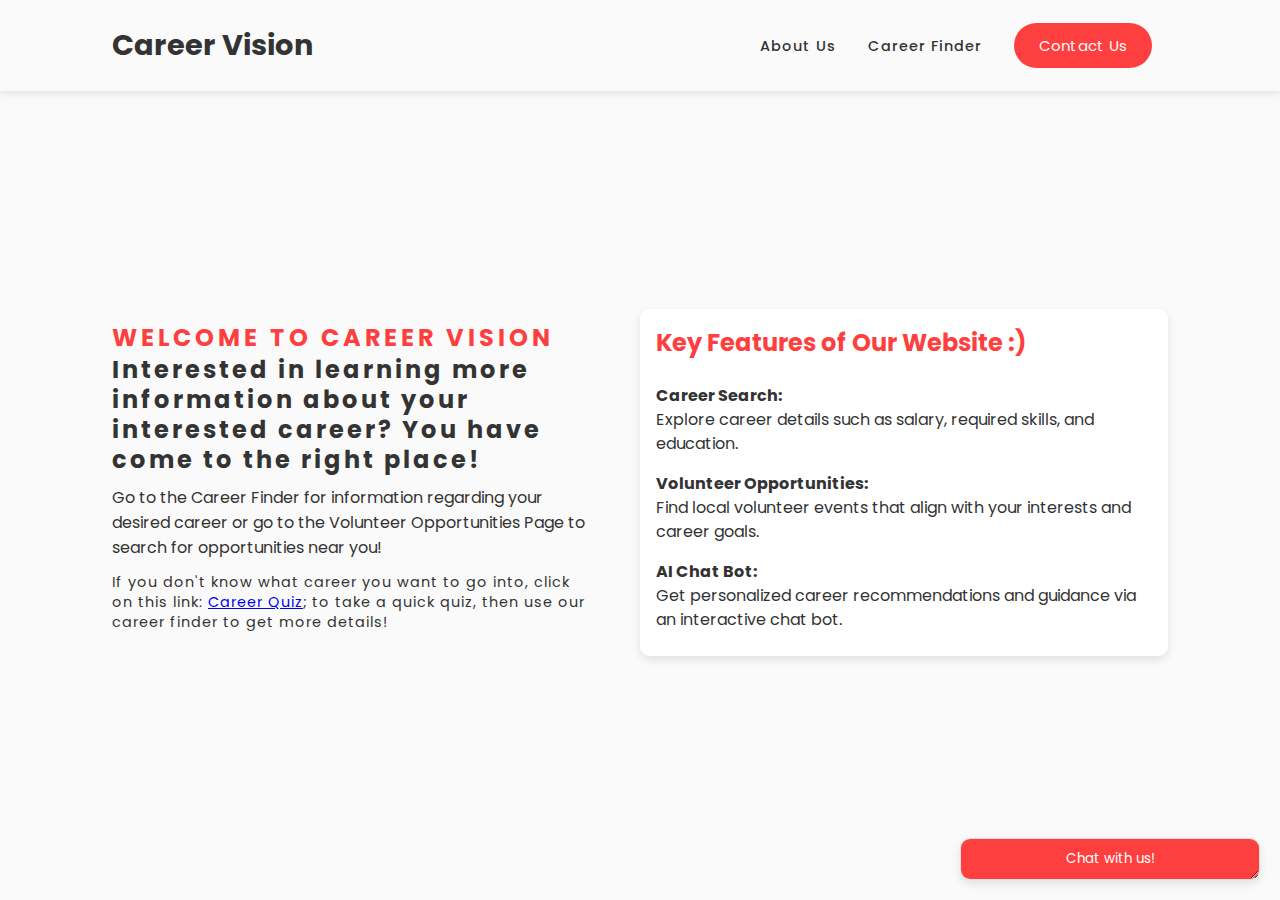
<file: index.html>
<!DOCTYPE html>
<html lang="en">
<head>
    <meta charset="UTF-8">
    <meta name="viewport" content="width=device-width, initial-scale=1.0">
    <title>Modern Career Info</title>
    <link href="https://fonts.googleapis.com/css2?family=Poppins:wght@400;500&display=swap" rel="stylesheet">
    <link rel="stylesheet" href="styles.css">
    <style>
        /* Chatbot styles */
        .chatbot-container {
            position: fixed;
            bottom: 20px;
            right: 20px;
            width: 300px;
            display: flex;
            flex-direction: column;
            border: 1px solid #ddd;
            border-radius: 10px;
            overflow: hidden;
            background-color: #fff;
            box-shadow: 0 4px 10px rgba(0, 0, 0, 0.1);
            resize: both; /* Allow resizing */
            min-width: 200px; /* Set minimum width */
            min-height: 40px; /* Set minimum height */
        
        }
        
        .chatbot-header {
            background-color: #fe3f40;
            color: white;
            padding: 10px;
            font-weight: bold;
            text-align: center;
        }

        .chatbot-history {
            height: 200px;
            overflow-y: auto;
            padding: 10px;
            border-bottom: 1px solid #ddd;
            flex-grow: 1;
        }

        .chatbot-input {
            width: 100%;
            padding: 10px;
            border: none;
            border-top: 1px solid #ddd;
            resize: none;
        }

        .chatbot-send {
            background-color: #fe3f40;
            color: white;
            border: none;
            padding: 10px;
            cursor: pointer;
            width: 100%;
        }

        .chatbot-send:hover {
            background-color: #e63939;
        }

        .chatbot-box {
            display: none;
        }

        .chatbot-box.active {
            display: flex;
            flex-direction: column;
        }
    </style>
</head>
<body>

    <div class="nav">
        <div class="logo">
            <h2>Career Vision</h2>
        </div>
        <div class="navigation">
            <ul>
                <li><a href="/aboutus.html">About Us</a></li>
                <li><a href="http://localhost:8000">Career Finder</a></li>
                <li><a href="#"><span>Contact Us</span></a></li>
            </ul>
        </div>
    </div>

    <div class="banner">
        <div class="text">
            <h1>Welcome to Career Vision</h1>
            <h2>Interested in learning more information about your interested career? You have come to the right place!</h2>
            <p2>Go to the Career Finder for information regarding your desired career or go to the Volunteer Opportunities Page to search for opportunities near you!</p2>
            <p></p>
            <p>If you don't know what career you want to go into, click on this link: <a href="https://www.careeronestop.org/Toolkit/Careers/interest-assessment-questions.aspx#000000000000000000000000000000" target="_blank">Career Quiz</a>; to take a quick quiz, then use our career finder to get more details!</p>

        </div>
        <div class="features">
            <h2>Key Features of Our Website :)</h2>
            <ul>
                <li><strong>Career Search:</strong><br>Explore career details such as salary, required skills, and education.</li>
                <li><strong>Volunteer Opportunities:</strong><br>Find local volunteer events that align with your interests and career goals.</li>
                <li><strong>AI Chat Bot:</strong><br>Get personalized career recommendations and guidance via an interactive chat bot.</li>
            </ul>
        </div>
    </div>

    <!-- Chatbot HTML -->
    <div class="chatbot-container">
        <button class="chatbot-toggle">Chat with us!</button>
        <div class="chatbot-box">
            <div class="chatbot-header">Career Advisor Chatbot</div>
            <div class="chatbot-history"></div>
            <textarea class="chatbot-input" placeholder="Type your message..."></textarea>
            <button class="chatbot-send">Send</button>
        </div>
    </div>

    <script type="importmap">
        {
          "imports": {
            "@google/generative-ai": "https://esm.run/@google/generative-ai"
          }
        }
    </script>

    <script type="module">
        import { GoogleGenerativeAI } from "@google/generative-ai";
    
        const genAI = new GoogleGenerativeAI('AIzaSyAPLEHp-EgmbZgMxhQXZ1LVrd5BcFBhMFo');
    
        const chatbotToggle = document.querySelector(".chatbot-toggle");
        const chatbotBox = document.querySelector(".chatbot-box");
        const chatbotHistory = document.querySelector(".chatbot-history");
        const chatInput = document.querySelector(".chatbot-input");
        const sendChatBtn = document.querySelector(".chatbot-send");
    
        let isFirstMessage = true; // Flag to track if it's the first message
    
        chatbotToggle.addEventListener("click", () => {
            chatbotBox.classList.toggle("active");
            chatbotToggle.textContent = chatbotBox.classList.contains("active") ? "Close Chat" : "Chat with us!";
    
            if (chatbotBox.classList.contains("active") && isFirstMessage) {
                chatbotHistory.innerHTML += `<div><strong>Bot:</strong> Welcome to Career Vision! Please enter the career that you are interested in:</div>`;
                isFirstMessage = false; // Set the flag to false after the first message
                chatbotHistory.scrollTop = chatbotHistory.scrollHeight; // Auto-scroll to bottom
            }
        });
    
        const handleChat = async () => {
            const userMessage = chatInput.value.trim();
            if (!userMessage) return;
    
            // Clear input
            chatInput.value = "";
            chatbotHistory.innerHTML += `<div><strong>You:</strong> ${userMessage}</div>`;
    
            // Send the user message to the backend
            try {
                const response = await fetch('/chatbot', {
                    method: 'POST',
                    headers: {
                        'Content-Type': 'application/json',
                    },
                    body: JSON.stringify({ message: userMessage }),
                });
    
                const data = await response.json();
                const botResponse = data.response || "Sorry, I couldn't get a response.";
                chatbotHistory.innerHTML += `<div><strong>Bot:</strong> ${botResponse}</div>`;
                chatbotHistory.scrollTop = chatbotHistory.scrollHeight; // Auto-scroll to bottom
            } catch (error) {
                console.error("Error:", error);
                chatbotHistory.innerHTML += `<div><strong>Bot:</strong> Error: Unable to get a response.</div>`;
                chatbotHistory.scrollTop = chatbotHistory.scrollHeight; // Auto-scroll to bottom
            }
        }
    
        sendChatBtn.addEventListener("click", handleChat);
        chatInput.addEventListener("keydown", (e) => {
            if (e.key === "Enter" && !e.shiftKey) {
                e.preventDefault();
                handleChat();
            }
        });
    </script>
</body>
</html>
</file>
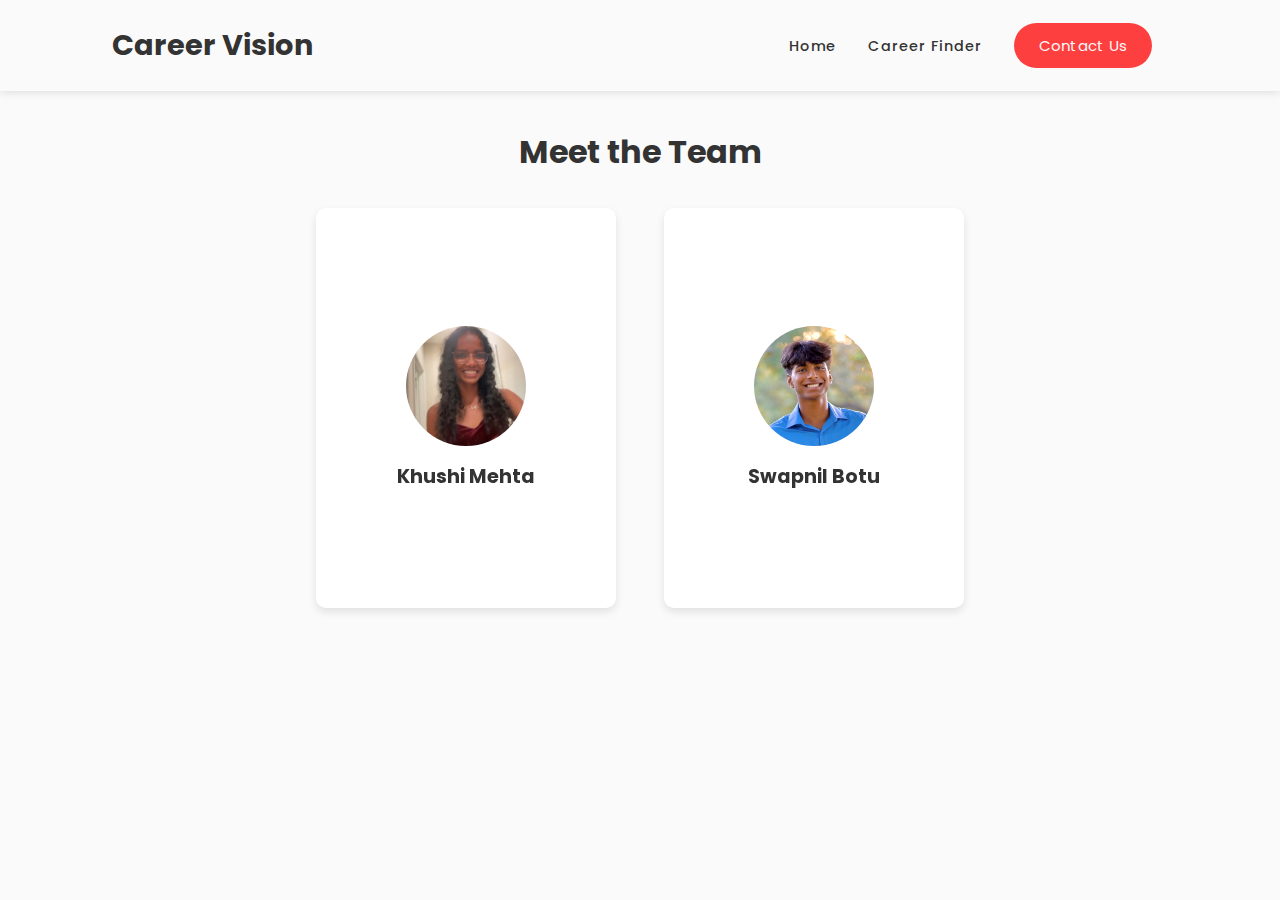
<file: aboutus.html>
<!DOCTYPE html>
<html lang="en">
<head>
    <meta charset="UTF-8">
    <meta name="viewport" content="width=device-width, initial-scale=1.0">
    <title>About Us</title>
    <link href="https://fonts.googleapis.com/css2?family=Poppins:wght@400;500&display=swap" rel="stylesheet">
    <link rel="stylesheet" href="styles.css">
</head>
<body>

    <!-- Navigation Bar -->
    <div class="nav">
        <div class="logo">
            <h2>Career Vision</h2>
        </div>
        <div class="navigation">
            <ul>
                <li><a href="/index.html">Home</a></li>
                <li><a href="http://localhost:8000">Career Finder</a></li> <!-- Directly link to the career page -->
                <li><a href="#"><span>Contact Us</span></a></li>
            </ul>
        </div>
    </div>

    <!-- About Us Section with Background from Home -->
    <div class="about-background">
        <div class="about-section">
            <h1>Meet the Team</h1>
            <div class="cards-container">
                <!-- Card 1 -->
                <div class="card">
                    <div class="card-inner">
                        <div class="card-front">
                            <img src="khushipfp.jpg">
                            <h3>Khushi Mehta</h3>
                        </div>
                        <div class="card-back">
                            <p>I am a junior in high school with a strong interest in AI and healthcare. I created this website to help students discover career paths based on their interests and connect with relevant volunteer opportunities. My goal is to make it easier for students to grow their skills and give back to their communities.</p>
                        </div>
                    </div>
                </div>

                <!-- Card 2 -->
                <div class="card">
                    <div class="card-inner">
                        <div class="card-front">
                            <img src="swappfp.jpg" alt="Some Image">


                            <h3>Swapnil Botu</h3>
                        </div>
                        <div class="card-back">
                            <p>High school junior passionate about helping others discover their future career paths. With experience in coding, data science, and leadership roles in my community, I created this website to empower students to explore careers based on their interests and skills. My goal is to make it easier for you to find the right path and set goals for a bright future.
                            </p>
                        </div>
                    </div>
                </div>
            </div>
        </div>
    </div>  
</body>
</html>
</file>
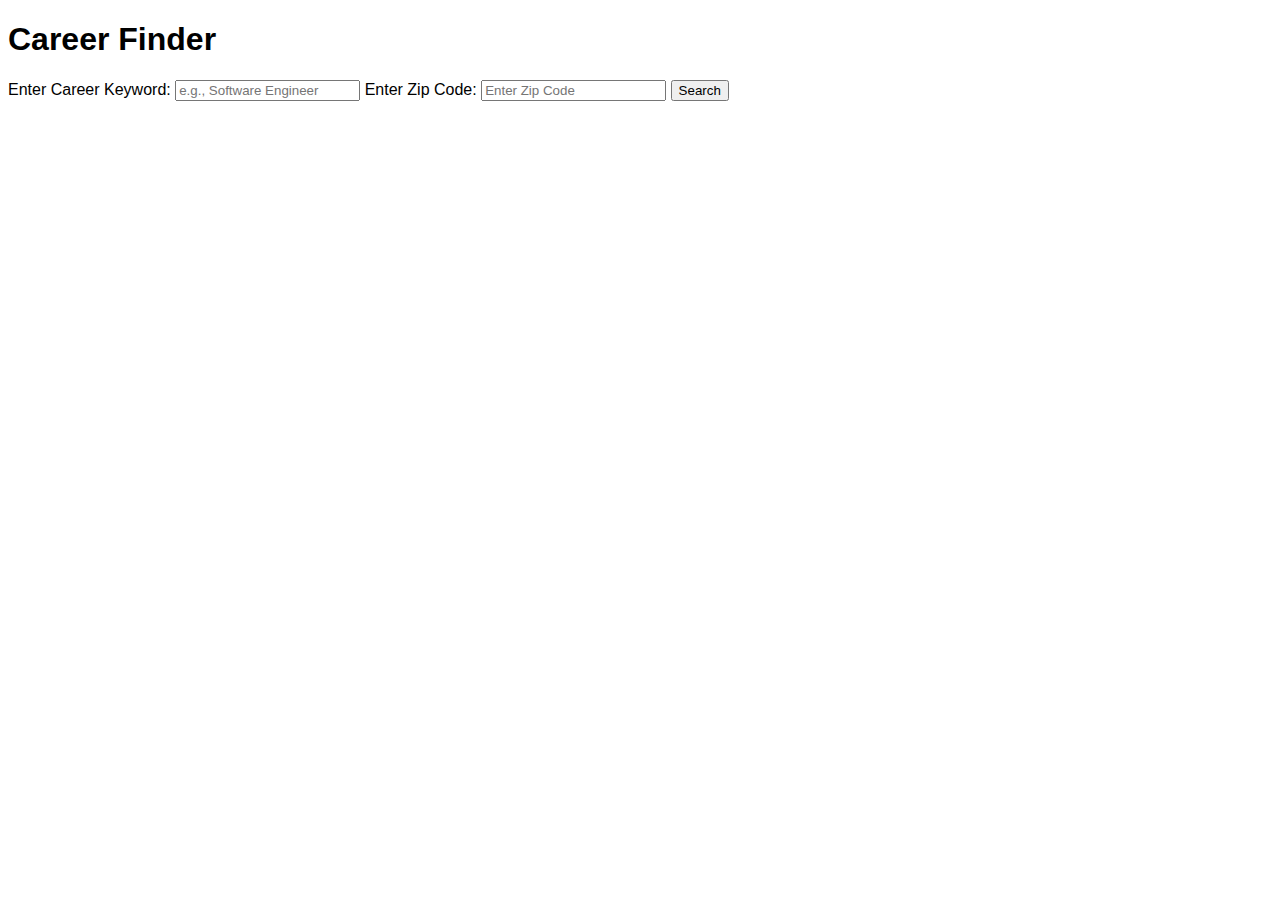
<file: career.html>
<!DOCTYPE html>
<html lang="en">
<head>
    <meta charset="UTF-8">
    <meta name="viewport" content="width=device-width, initial-scale=1.0">
    <title>Career Finder</title>
    <style>
        body {
            font-family: Arial, sans-serif;
        }
        #results ul {
            list-style-type: none;
            padding-left: 0;
        }
        #results ul li {
            margin-bottom: 10px;
        }
        #resultContainer {
            margin-top: 20px;
        }
    </style>
</head>
<body>

    <h1>Career Finder</h1>
    
    <form id="careerForm">
        <label for="keyword">Enter Career Keyword:</label>
        <input type="text" id="keyword" placeholder="e.g., Software Engineer" required>
        
        <label for="zipCode">Enter Zip Code:</label>
        <input type="number" id="zipCode" placeholder="Enter Zip Code" required>
        
        <button type="submit">Search</button>
    </form>
    
    <div id="results"></div>
    <div id="occupationDetails"></div>
    

    <div id="results"></div>
    <div id="resultContainer"></div>

    <script src="careers.js"></script>

</body>
</html>
</file>
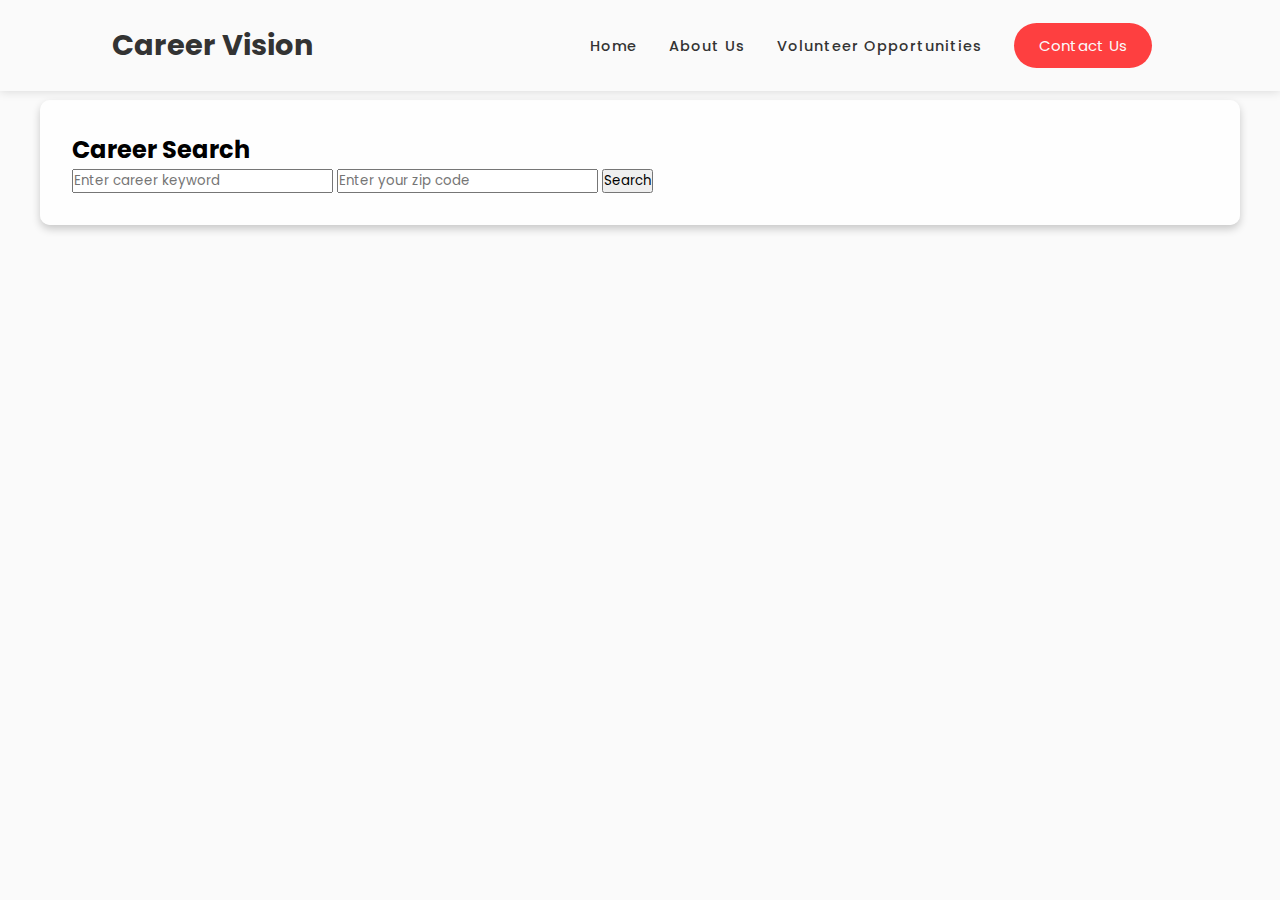
<file: get_careers.html>
<!DOCTYPE html>
<html lang="en">
<head>
    <meta charset="UTF-8">
    <meta name="viewport" content="width=device-width, initial-scale=1.0">
    <title>Career Finder</title>
    <link href="https://fonts.googleapis.com/css2?family=Poppins:wght@400;500&display=swap" rel="stylesheet">
    <link rel="stylesheet" href="styles.css">
</head>
<body>
    <div class="nav">
        <div class="logo">
            <h2>Career Vision</h2>
        </div>
        <div class="navigation">
            <ul>
                <li><a href="/index.html">Home</a></li>
                <li><a href="/aboutus.html">About Us</a></li>
                <li><a href="#">Volunteer Opportunities</a></li>
                <li><a href="#"><span>Contact Us</span></a></li>
            </ul>
        </div>
    </div>

    <div class="careers-background">
        <div class="careers-section">
            <h2>Career Search</h2>
            <form method="POST" action="/get_careers">
                <input type="text" name="keyword" placeholder="Enter career keyword" required>
                <input type="text" name="zip_code" placeholder="Enter your zip code" required>
                <button type="submit">Search</button>
            </form>
        </div>
    </div>
</body>
</html>
</file>
<file: styles.css>
* {
    margin: 0;
    padding: 0;
    box-sizing: border-box;
    font-family: 'Poppins', sans-serif;
}

body {
    width: 100%;
    height: auto; /* Change to auto to allow scrolling */
    background-color: #FAFAFA; 
    background-image: url('https://images.unsplash.com/photo-1503480207415-fdddcc21d5fc?q=80&w=2070&auto=format&fit=crop&ixlib=rb-4.0.3&ixid=M3wxMjA3fDB8MHxwaG90by1wYWdlfHx8fGVufDB8fHx8fA%3D%3D');
    background-size: cover; /* Cover the entire area */
    background-position: center; /* Center the background image */
    background-repeat: no-repeat; /* Do not repeat the image */
}

.nav {
    display: flex;
    flex-direction: row;
    justify-content: space-between;
    align-items: center;
    background-color: transparent;
    padding: 1.5rem 7rem;
    box-shadow: 0 0 10px rgba(0, 0, 0, 0.15);
    position: absolute;
    width: 100%;
    z-index: 10;
}

.nav .logo h2 {
    font-size: 1.8rem;
    font-weight: bold;
    color: #333;
}

.nav .navigation ul {
    display: flex;
    flex-direction: row;
}

.nav .navigation ul li {
    list-style: none;
    padding: 0 1rem;
}

.nav .navigation ul li a {
    text-decoration: none;
    font-size: 0.9rem;
    letter-spacing: 1px;
    font-weight: 500;
    color: #333;
    transition: 0.3s ease;
}

.nav .navigation ul li a:hover {
    color: #fe2f40;
}

.nav .navigation ul li a span {
    background-color: #fe3f40;
    font-size: 15px;
    font-weight: 400;
    color: #FAFAFA;
    padding: 12px 25px;
    border-radius: 23px;
    letter-spacing: 0.25px;
}

.banner {
    display: flex;
    flex-direction: row;
    justify-content: space-between;
    align-items: center;
    background-image: url('https://images.unsplash.com/photo-1503480207415-fdddcc21d5fc?q=80&w=2070&auto=format&fit=crop&ixlib=rb-4.0.3&ixid=M3wxMjA3fDB8MHxwaG90by1wYWdlfHx8fGVufDB8fHx8fA%3D%3D');
    background-size: cover;
    background-position: center;
    background-repeat: no-repeat;
    width: 100%;
    height: 100vh;
    padding-top: 4rem;
    padding-left: 7rem;
    padding-right: 7rem;
}

.banner .text {
    width: 45%;
    color: #333;
    text-align: left; /* Align text to the left */
}

.banner .text h1, 
.banner .text h2, 
.banner .text p, 
.banner .features h2, 
.banner .features ul li {
    text-align: left; /* Ensure all headings and paragraphs are left aligned */
}

.banner .text h1 {
    font-size: 1.5rem;
    font-weight: bold;
    letter-spacing: 4px;
    color: #fe3f40;
    text-transform: uppercase;
}

.banner .text h2 {
    font-size: 1.5rem;
    font-weight: bold;
    line-height: 30px;
    letter-spacing: 3px;
    padding-bottom: 10px;
}

.banner .text p {
    font-size: 0.9rem;
    line-height: 20px;
    padding-bottom: 12px;
    letter-spacing: 1px;
}

.banner .features {
    width: 50%;  /* Adjusts width of the features box */
    background-color: rgba(255, 255, 255, 0.85); /* Transparent white background */
    padding: 1rem;
    border-radius: 10px;
    box-shadow: 0 4px 8px rgba(0, 0, 0, 0.1);
}

.banner .features h2 {
    font-size: 1.5rem;
    color: #fe3f40;
    margin-bottom: 1rem;
}

.banner .features ul {
    list-style-type: none;
    padding: 0;
}

.banner .features ul li {
    font-size: 1rem;
    color: #333;
    padding: 0.5rem 0;
    line-height: 1.5;
}

.about-section {
    padding-top: 4rem;
    text-align: center;
}

.about-section h1 {
    font-size: 2rem;
    color: #333;
    margin-bottom: 2rem;
}

.cards-container {
    display: flex;
    justify-content: center;
    gap: 3rem;
}

.card {
    width: 300px;
    height: 400px;
    perspective: 1000px;
}

.card-inner {
    width: 100%;
    height: 100%;
    position: relative;
    transition: transform 0.6s;
    transform-style: preserve-3d;
}

.about-background {
    background-image: url('https://images.unsplash.com/photo-1503480207415-fdddcc21d5fc?q=80&w=2070&auto=format&fit=crop&ixlib=rb-4.0.3&ixid=M3wxMjA3fDB8MHxwaG90by1wYWdlfHx8fGVufDB8fHx8fA%3D%3D'); /* Same background as home page */
    background-size: cover;
    background-position: center;
    background-repeat: no-repeat;
    width: 100%;
    height: 100vh;
    padding-top: 4rem;
    padding-left: 7rem;
    padding-right: 7rem;
}

.card:hover .card-inner {
    transform: rotateY(180deg);
}

.card-front, .card-back {
    width: 100%;
    height: 100%;
    position: absolute;
    backface-visibility: hidden;
    display: flex;
    flex-direction: column;
    justify-content: center;
    align-items: center;
    border-radius: 10px;
    padding: 1rem;
}

.card-front {
    background-color: #fff;
    box-shadow: 0 4px 8px rgba(0, 0, 0, 0.1);
}

.card-front img {
    width: 120px;
    height: 120px;
    border-radius: 50%;
    margin-bottom: 1rem;
}

.card-front h3 {
    font-size: 1.2rem;
    color: #333;
}

.card-back {
    background-color: #fe3f40;
    color: #fff;
    transform: rotateY(180deg);
    text-align: center;
    padding: 1.5rem;
    line-height: 1.5;
}

/* Ensure body and html take up full height */
html, body {
    height: 100%; /* Full height */
    margin: 0; /* Remove default margin */
}

.careers-background {
    background: url('https://images.unsplash.com/photo-1503480207415-fdddcc21d5fc?q=80&w=2070&auto=format&fit=crop&ixlib=rb-4.0.3&ixid=M3wxMjA3fDB8MHxwaG90by1wYWdlfHx8fGVufDB8fHx8fA%3D%3D') no-repeat center center fixed; /* Background image */
    background-size: cover; /* Make sure the background covers the entire area */
    height: 100vh; /* Full viewport height */
    display: flex; /* Center content vertically */
    justify-content: center; /* Center content horizontally */
    align-items: flex-start; /* Align items at the top */
    padding-top: 100px; /* Add padding to the top */
}

/* Careers Section */
.careers-section {
    background-color: rgba(255, 255, 255, 0.8); /* Light background for the form */
    padding: 40px 20px; /* Add padding around the section */
    border-radius: 10px; /* Optional: rounded corners */
    box-shadow: 0 4px 8px rgba(0, 0, 0, 0.2); /* Shadow for the form */
    max-width: 1200px; /* Limit the maximum width */
    width: 100%; /* Full width for responsiveness */
    margin: 0 auto; /* Center the section */
}

.careers-section h1 {
    font-size: 2.5rem;
    color: #333;
    margin-bottom: 1.5rem; /* Adjusted margin */
    text-align: left; /* Align heading to the left */
}

.job-listing {
    display: flex;
    flex-direction: column; /* Stack items vertically */
    gap: 1.5rem; /* Space between items */
    padding: 1rem; /* Add padding to the list */
}



.careers-section p {
    font-size: 1.2rem;
    line-height: 1.8;
    margin-bottom: 3rem;
    color: #555;
    text-align: left; /* Align paragraph to the left */
}

/* New Job Listing Container */
.job-listing-container {
    background-color: transparent; /* Keep background transparent for the container */
    padding: 0; /* No padding for a cleaner layout */
}

/* Job Listing */
.job-listing {
    display: flex;
    flex-direction: column; /* Stack items vertically */
    gap: 1.5rem; /* Space between items */
    padding: 1rem; /* Add some padding to the list */
}

.job-listing li {
    background-color: #f9f9f9; /* Light background */
    border-radius: 8px; /* Rounded corners */
    box-shadow: 0 2px 5px rgba(0, 0, 0, 0.1); /* Subtle shadow */
    padding: 1rem; /* Add padding to the item */
    list-style-type: none; /* Remove bullet points */
}

.job-listing li h3 {
    margin: 0; /* Remove default margin */
    font-size: 1.2rem; /* Title font size */
    text-align: left; /* Align heading to the left */
}

.job-listing li p {
    margin: 0; /* Remove default margin */
    font-size: 0.9rem; /* Description font size */
    text-align: left; /* Align paragraph to the left */
}

/* Optional hover effect */
.job-listing li:hover {
    box-shadow: 0 4px 8px rgba(0, 0, 0, 0.2); /* Shadow on hover */
}

/* Optionally, you can also style the container holding the items */
.careers-section {
    max-width: 1200px; /* Limit the maximum width */
    margin: 0 auto; /* Center the section */
    padding: 2rem; /* Add some padding around the section */
}


.chatbot-container {
    position: fixed;
    bottom: 20px;
    right: 20px;
    width: 300px;
    z-index: 1000;
}

.chatbot-toggle {
    background-color: #fe3f40;
    color: white;
    border: none;
    padding: 10px 15px;
    cursor: pointer;
    border-radius: 5px;
}

.chatbot-box {
    display: none;
    flex-direction: column;
    border: 1px solid #ddd;
    border-radius: 5px;
    box-shadow: 0 0 10px rgba(0, 0, 0, 0.1);
    background-color: white;
    margin-top: 10px;
}

.chatbot-box.visible {
    display: flex;
}

.chatbot-header {
    background-color: #fe3f40;
    color: white;
    padding: 10px;
    font-weight: bold;
    text-align: center;
}

.chatbot-history {
    max-height: 300px;
    overflow-y: auto;
    padding: 10px;
    border-bottom: 1px solid #ddd;
}

.chatbot-input {
    padding: 10px;
    border: 1px solid #ddd;
    border-radius: 0;
    margin: 0;
}

.chatbot-send {
    background-color: #fe3f40;
    color: white;
    border: none;
    padding: 10px;
    cursor: pointer;
    border-radius: 0;
}

/* Add this section for the form card styling */
.form-card {
    background-color: white; /* White background for the card */
    border-radius: 10px; /* Rounded corners */
    box-shadow: 0 4px 10px rgba(0, 0, 0, 0.1); /* Subtle shadow*/
    padding: 1.5rem;
}
</file>
